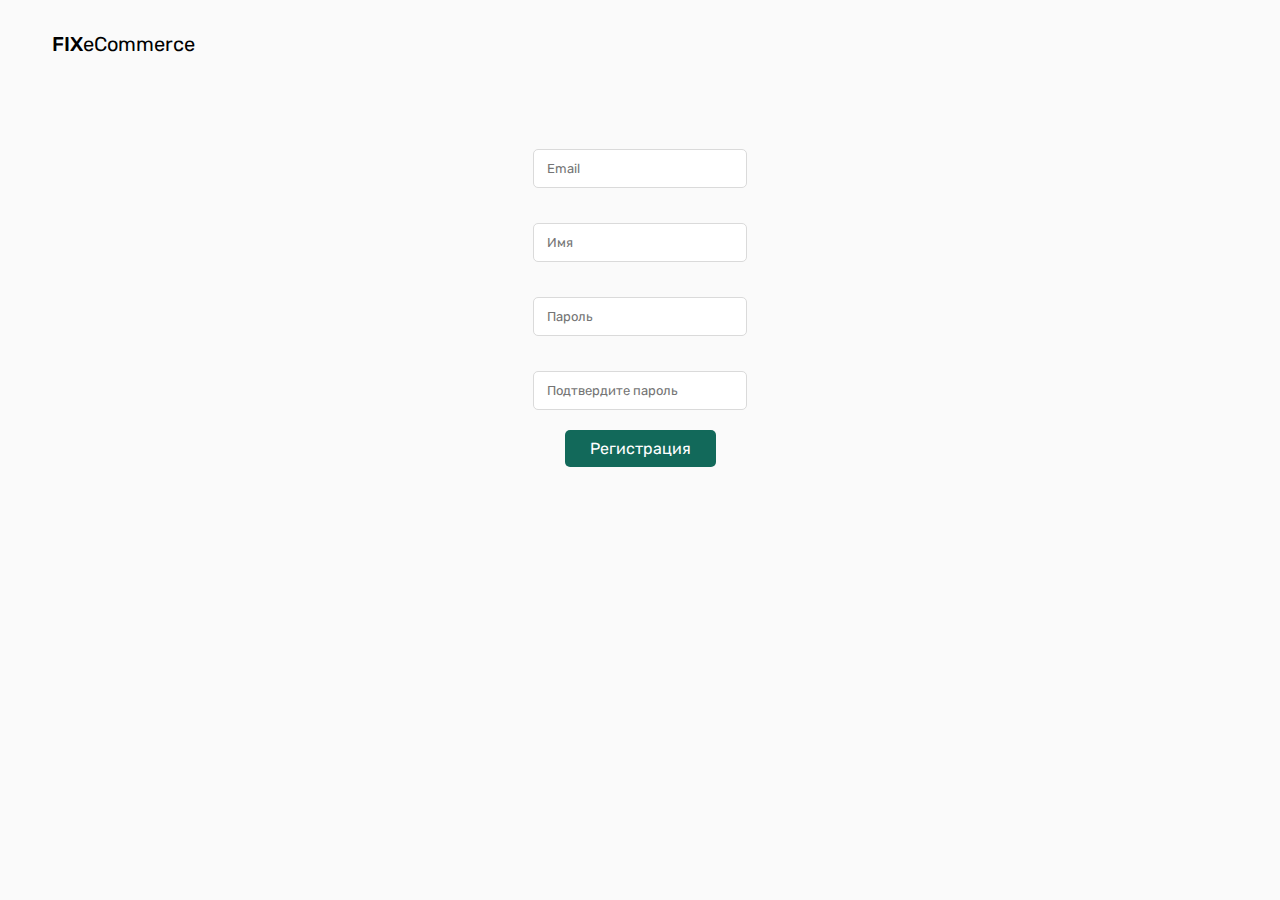
<file: register.html>
<!DOCTYPE html>
<html lang="ru">
    <head>
        <meta charset="UTF-8">
        <meta http-equiv="X-UA-Compatible" content="IE=edge">
        <meta name="viewport" content="width=device-width, initial-scale=1.0">
        <link rel="preconnect" href="https://fonts.googleapis.com">
        <link rel="preconnect" href="https://fonts.gstatic.com" crossorigin>
        <link href="https://fonts.googleapis.com/css2?family=Rubik:ital,wght@0,300;0,400;0,500;0,600;0,700;0,800;0,900;1,300;1,400;1,500;1,600;1,700;1,800;1,900&display=swap" rel="stylesheet">
        <link rel="stylesheet" href="index.css">
        <link rel="stylesheet" href="register.css">
        <script src="https://code.jquery.com/jquery-3.6.0.min.js"></script>
        <title>FIX</title>
    </head>
<body>
    <div class="wrapper">
        <a href="/" class="logo"><span>FIX</span>eCommerce</a>
        <div class="form">
            <form action="" class="register_form" method="post">
                <input type="text" class="def_input" placeholder="Email"><br>
                <input type="text" class="def_input" placeholder="Имя"><br>
                <input type="password" class="def_input" placeholder="Пароль"><br>
                <input type="password" class="def_input" placeholder="Подтвердите пароль"><br>
                <button type="submit" class="user_button">Регистрация</button>
            </form>
        </div>
    </div>
    <script>
        $(document).ready(function () {
            $(".def_input").css('margin-bottom', '35px')
            $(".def_input").last().css('margin-bottom', '20px')

        });
    </script>
</body>
</html>
</file>
<file: index.css>
body{
    background: #FAFAFA;
    padding: 0;
    margin: 0;
}
*{
    padding: 0;
    margin: 0;
    font-family: 'Rubik', sans-serif;
    font-weight: normal;
    font-style: normal;
    text-decoration: none;
}
.wrapper{
    padding-top: 32px;
}
.logo{
    margin-left: 52px;
    font-weight: 400;
    font-size: 20px;
    line-height: 24px;
    color: #000000;
}
.logo span{
    font-weight: 500;
    font-size: 20px;
    line-height: 24px;
    color: #000000;
}
.main_block{
    height: 606px;
}
.main_group{
    text-align: center;
    margin-top: 150px;
    transition: 0.7s;
    transform: translateY(100px);
}
.medium{
    font-weight: 500;
    font-size: 48px;
    line-height: 57px;
    text-align: center;
    margin-bottom: 14px;
    color: #0D0D0D;
}
.dd_main{
    font-weight: 400;
    font-size: 24px;
    line-height: 28px;
    text-align: center;
    margin-bottom: 35px;
    color: #202020;
}
.main_button{
    cursor: pointer;
    width: 180px;
    height: 54px;
    background: #12695A;
    border-radius: 15px;
    font-weight: 400;
    font-size: 24px;
    line-height: 28px;
    border: none;
    transition: 0.2s;
    color: #FFFFFF;
}
.main_button:hover{
    opacity: 0.9;
}
.complex_block{
    position: relative;
    width: 100%;
    height: 544px;
    background: #535353;
}
.complex_block .medium{
    font-weight: 600;
    font-size: 36px;
    line-height: 43px;
    /* identical to box height */
    padding-top: 35px;
    text-align: center;

    color: #FFFFFF;
}
.info_blocks{
    display: flex;
    margin-top: 114px;
    margin-left: 150px;
}
.info_block{
    max-width: 413px;
}
.info_block:first-child{
    margin-right: 222px;
}
.info_block_name{
    font-weight: 500;
    font-size: 24px;
    line-height: 28px;
    margin-bottom: 33px;
    color: #FFFFFF;
}
.info_block_desc{
    font-weight: 400;
    font-size: 20px;
    line-height: 24px;

    color: #FFFFFF;
}
.rev_block{
    height: 389px;
    background: #F1F1F1;
}
.rev{
    width: 961px;
    height: 76px;
    font-style: italic;
    font-weight: 500;
    font-size: 32px;
    line-height: 38px;
    text-align: center;
    color: #0D0D0D;
    padding-top: 89px;
    margin: 0 auto 72px;
}
.rev_author{
    font-weight: 300;
    font-size: 20px;
    line-height: 24px;
    /* identical to box height */

    text-align: center;

    color: #535353;
}
.rev_author a{
    font-weight: 300;
    font-size: 20px;
    line-height: 24px;
    /* identical to box height */

    text-align: center;
    border-bottom: 2px solid currentColor;
    color: #535353;
}
.end_block{
    height: 293px;
}
.end_block_content{
    font-weight: 600;
    font-size: 36px;
    line-height: 43px;
    /* identical to box height */
    padding-top: 117px;
    text-align: center;
    align-items: center;
    color: #0D0D0D;
}
.end_block_content button{
    margin-left: 42px;
}
</file>
<file: register.css>
body{
    background: #FAFAFA;
    padding: 0;
    margin: 0;
}
*{
    padding: 0;
    margin: 0;
    font-family: 'Rubik', sans-serif;
    font-weight: normal;
    font-style: normal;
    text-decoration: none;
}
input::-webkit-input-placeholder       {text-indent: 0px;   transition: text-indent 0.5s ease;}
input::-moz-placeholder                {text-indent: 0px;   transition: text-indent 0.5s ease;}
input:-moz-placeholder                 {text-indent: 0px;   transition: text-indent 0.5s ease;}
input:-ms-input-placeholder            {text-indent: 0px;   transition: text-indent 0.5s ease;}
input:focus::-webkit-input-placeholder {text-indent: 500px; transition: text-indent 0.5s ease;}
input:focus::-moz-placeholder          {text-indent: 500px; transition: text-indent 0.5s ease;}
input:focus:-moz-placeholder           {text-indent: 500px; transition: text-indent 0.5s ease;}
input:focus:-ms-input-placeholder      {text-indent: 500px; transition: text-indent 0.5s ease;}
.def_input{
    width: 199px;
    height: 37px;
    border: 1px solid #DADADA;
    background: #FFFFFF;
    border-radius: 5px;
    outline: none;
    padding-left: 13px;
    font-weight: 400;
    font-size: 13px;
    line-height: 15px;
    color: black;
    transition: 0.6s;
}
.def_input:focus{
    border: 1px solid #FFFFFF;
    transition: 0.2s;
    box-shadow: 0px 4px 10px rgba(0, 0, 0, 0.25);
}
.register_form{
    text-align: center;
    margin: 93px auto;
}
.user_button{
    width: 151px;
    height: 37px;
    background: #12695A;
    border-radius: 5px;
    font-weight: 400;
    font-size: 16px;
    line-height: 19px;
    border: none;
    text-align: center;
    transition: 0.2s;
    color: #FFFFFF;
    cursor: pointer;
}
.user_button:hover{
    cursor: pointer;
    opacity: 0.9;
}
</file>
